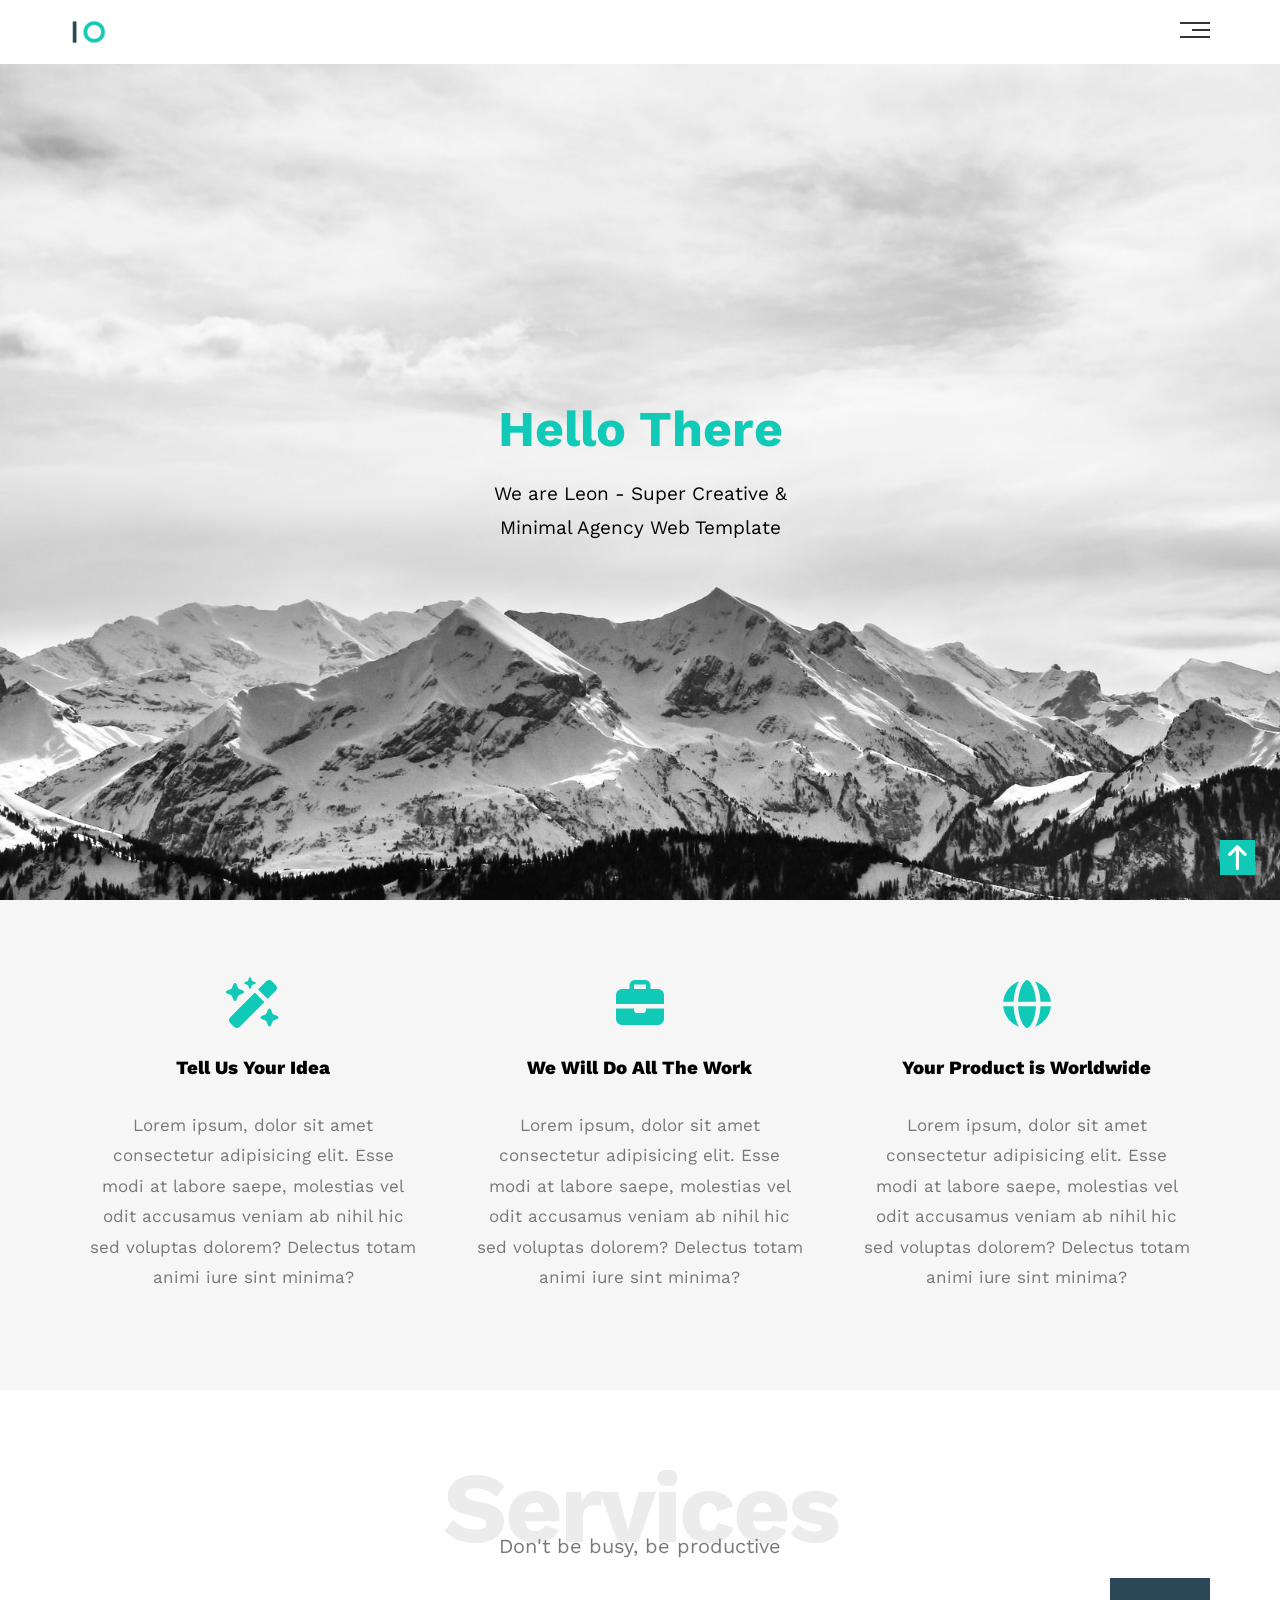
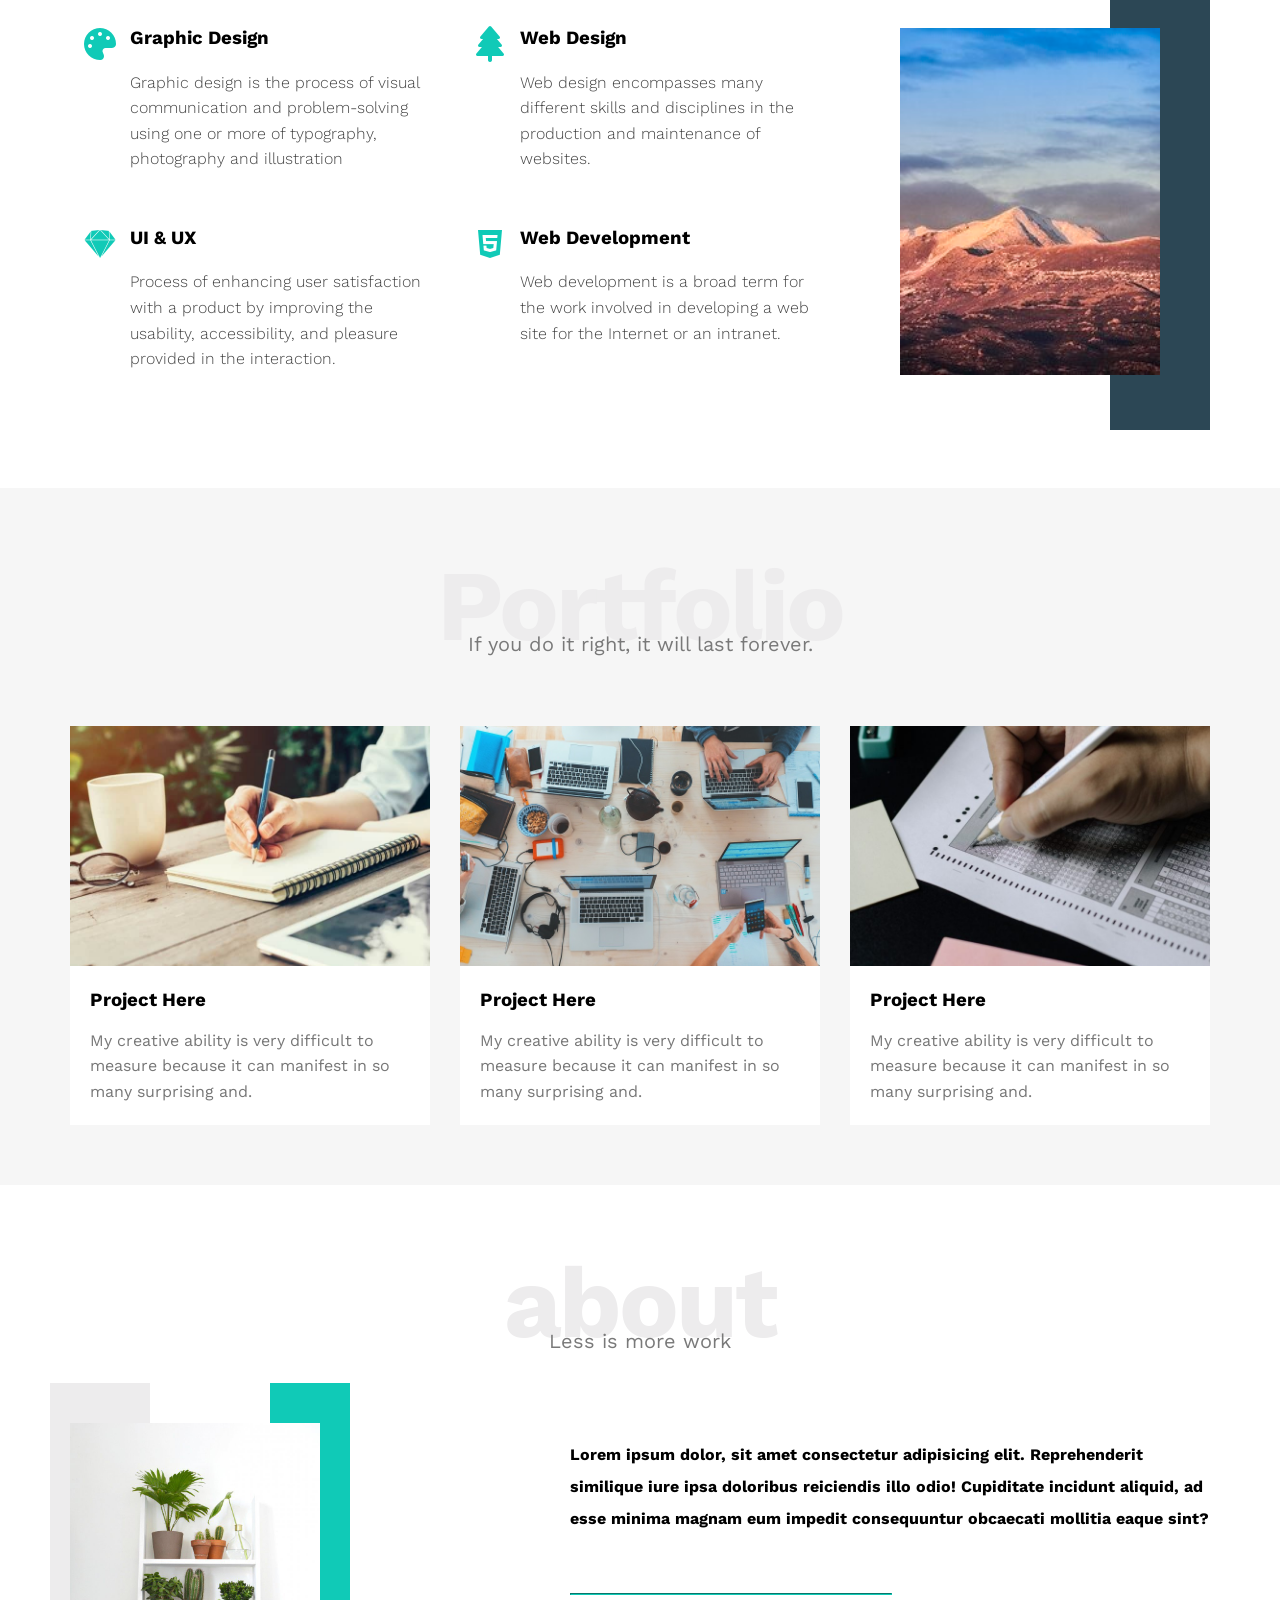
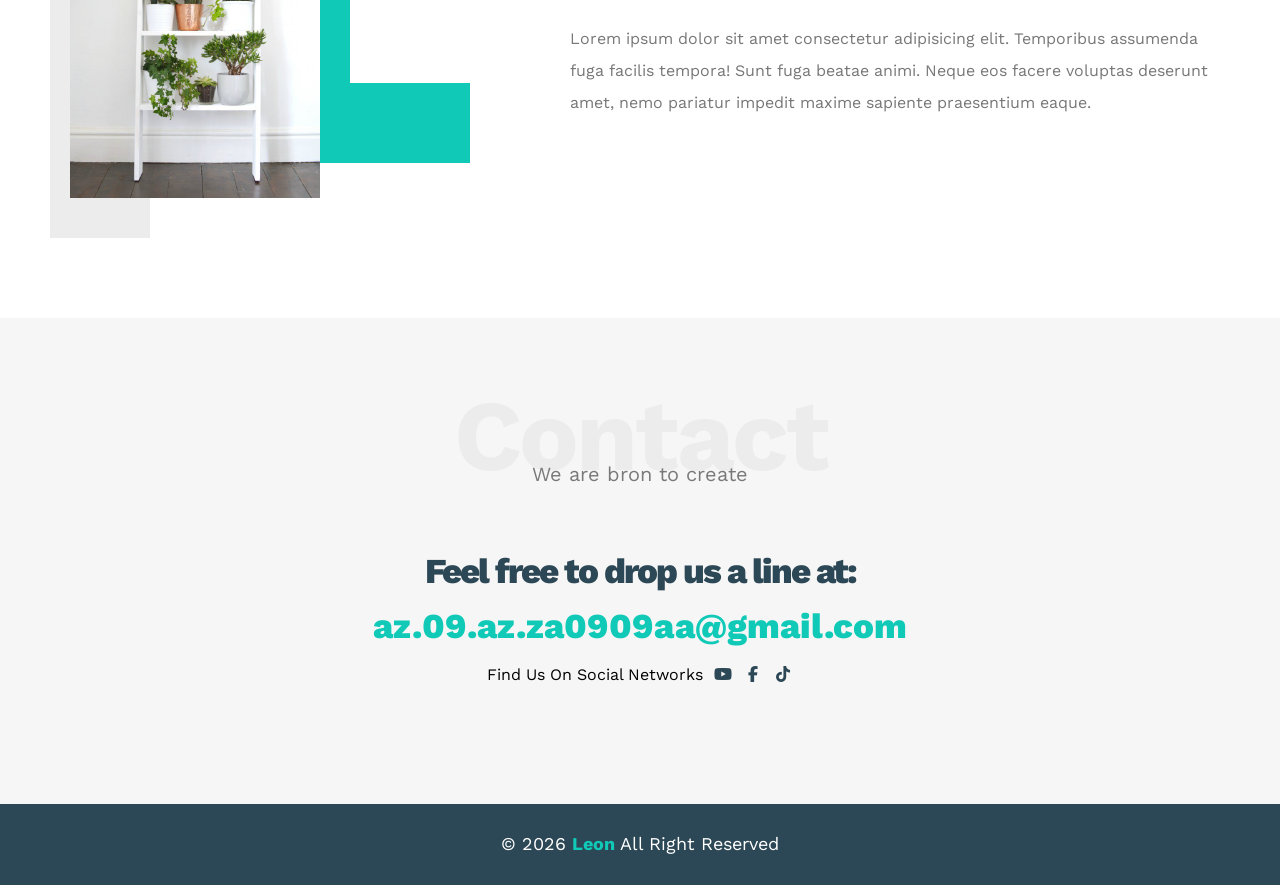
<file: index.html>
<!DOCTYPE html>
<html lang="en">

<head>
    <meta charset="UTF-8">
    <meta name="viewport" content="width=device-width, initial-scale=1.0">
    <title>Leon Template One</title>
    <!-- Main Frist Css File -->
    <link rel="stylesheet" href="./static/css/leon.css" />
    <!-- Render All Element Normally -->
    <link rel="stylesheet" href="./static/css/normalize.css" />
    <!-- Font Awesome Library -->
    <link rel="stylesheet" href="./static/css/all.min.css" />
    <!-- Google Font -->
    <link rel="preconnect" href="https://fonts.googleapis.com">
    <link rel="preconnect" href="https://fonts.gstatic.com" crossorigin>
    <link
        href="https://fonts.googleapis.com/css2?family=Oswald:wght@200..700&family=Work+Sans:wght@100..900&display=swap"
        rel="stylesheet">
    <link class="icon" rel="icon" type="image/png" href="./static/media/images/icon.png">
</head>

<body>
    <!-- Start Header -->
    <header id="header">
        <div class="container">
            <img class="logo" src="static/media/images/logo.png" />
            <div class="links">
                <span class="icon">
                    <span></span>
                    <span></span>
                    <span></span>
                </span>
                <ul>
                    <li><a href="#features">Features</a></li>
                    <li><a href="#services">Services</a></li>
                    <li><a href="#portfolio">Portfolio</a></li>
                    <li><a href="#aAbout">About</a></li>
                    <li><a href="#contact">Contact</a></li>
                </ul>
            </div>
        </div>
    </header>
    <!-- End Header -->
    <!-- Start Scroller -->
    <div class="scroll-to-top" style="display: block;">
        <a href="#header"><i class="fa-solid fa-arrow-up"></i></a>
    </div>
    <!-- End Scroller -->
    <!-- Start Landing Section -->
    <div class="landing">
        <div class="intro-text">
            <h1>Hello There</h1>
            <p>We are Leon - Super Creative & Minimal Agency Web Template</p>
        </div>
    </div>
    <!-- End Landing Section -->
    <!-- Start Features -->
    <div class="features" id="features">
        <div class="container">
            <div class="feat">
                <i class="fa-solid fa-wand-magic-sparkles fa-3x"></i>
                <h3>Tell Us Your Idea</h3>
                <p>Lorem ipsum, dolor sit amet consectetur adipisicing elit. Esse modi at labore saepe, molestias vel
                    odit accusamus veniam ab nihil hic sed voluptas dolorem? Delectus totam animi iure sint minima?</p>
            </div>
            <div class="feat">
                <i class="fa-solid fa-briefcase fa-3x"></i>
                <h3>We Will Do All The Work</h3>
                <p>Lorem ipsum, dolor sit amet consectetur adipisicing elit. Esse modi at labore saepe, molestias vel
                    odit accusamus veniam ab nihil hic sed voluptas dolorem? Delectus totam animi iure sint minima?</p>
            </div>
            <div class="feat">
                <i class="fa-solid fa-globe fa-3x"></i>
                <h3>Your Product is Worldwide</h3>
                <p>Lorem ipsum, dolor sit amet consectetur adipisicing elit. Esse modi at labore saepe, molestias vel
                    odit accusamus veniam ab nihil hic sed voluptas dolorem? Delectus totam animi iure sint minima?</p>
            </div>
        </div>
    </div>
    <!-- End Features -->
    <!-- Start Services -->
    <div class="services" id="services">
        <div class="container">
            <h2 class="special-heading">Services</h2>
            <p>Don't be busy, be productive</p>
            <div class="services-content">
                <div class="col">
                    <div class="srv">
                        <i class="fas fa-palette fa-2x"></i>
                        <div class="text">
                            <h3>Graphic Design</h3>
                            <p>Graphic design is the process of visual communication and problem-solving using one or more of typography, photography and illustration</p>
                        </div>
                    </div>
                    <div class="srv">
                        <i class="fab fa-sketch fa-2x"></i>
                        <div class="text">
                            <h3>UI & UX</h3>
                            <p>Process of enhancing user satisfaction with a product by improving the usability, accessibility, and pleasure provided in the interaction.</p>
                        </div>
                    </div>
                </div>
                <div class="col">
                    <div class="srv">
                        <i class="fa-solid fa-tree fa-2x"></i>
                        <div class="text">
                            <h3>Web Design</h3>
                            <p>Web design encompasses many different skills and disciplines in the production and maintenance of websites.</p>
                        </div>
                    </div>
                    <div class="srv">
                        <i class="fa-brands fa-html5 fa-2x"></i>
                        <div class="text">
                            <h3>Web Development</h3>
                            <p>Web development is a broad term for the work involved in developing a web site for the Internet or an intranet.</p>
                        </div>
                    </div>
                </div>
                <div class="col">
                    <div class="image image-column">
                        <img src="static/media/images/services.jpg" alt="">
                    </div>
                </div>
            </div>
        </div>
    </div>
    <!-- End Services -->
     <!-- Start Portfolio -->

     <div class="portfolio" id="portfolio">
         <div class="container">
             <h2 class="special-heading">Portfolio</h2>
             <p>If you do it right, it will last forever.</p>
             <div class="portfolio-content">
                 <div class="card">
                    <img src="static/media/images/portfolio-1.jpg" alt="">
                    <div class="info">
                        <h3>Project Here</h3>
                        <p>My creative ability is very difficult to measure because it can manifest in so many surprising and.</p>
                    </div>
                 </div>
                 <div class="card">
                    <img src="static/media/images/portfolio-2.jpg" alt="">
                    <div class="info">
                        <h3>Project Here</h3>
                        <p>My creative ability is very difficult to measure because it can manifest in so many surprising and.</p>
                    </div>
                 </div>
                 <div class="card">
                    <img src="static/media/images/portfolio-3.jpg" alt="">
                    <div class="info">
                        <h3>Project Here</h3>
                        <p>My creative ability is very difficult to measure because it can manifest in so many surprising and.</p>
                    </div>
                 </div>
             </div>
         </div>
     </div>
     <!-- End Portfolio -->
     <!-- Start About -->

     <div class="about" id="aAbout">
         <div class="container">
             <h2 class="special-heading">about</h2>
             <p>Less is more work</p>
             <div class="about-content">
                 <div class="image">
                    <img src="static/media/images/about.jpg" alt="">
                </div>
                <div class="text">
                    <p>Lorem ipsum dolor, sit amet consectetur adipisicing elit. Reprehenderit similique iure ipsa doloribus reiciendis illo odio! Cupiditate incidunt aliquid, ad esse minima magnam eum impedit consequuntur obcaecati mollitia eaque sint?</p>
                    <hr>
                    <p>Lorem ipsum dolor sit amet consectetur adipisicing elit. Temporibus assumenda fuga facilis tempora! Sunt fuga beatae animi. Neque eos facere voluptas deserunt amet, nemo pariatur impedit maxime sapiente praesentium eaque.</p>
                </div>
             </div>
         </div>
     </div>
     <!-- End About -->
     <!-- Start Contact -->

     <div class="contact" id="contact">
         <div class="container">
             <h2 class="special-heading">Contact</h2>
             <p>We are bron to create</p>
             <div class="info">
                <p class="label">Feel free to drop us a line at:</p>
                <a class="link" href="mailto:az.09.az.za0909aa@gmail.com?subject=Content">az.09.az.za0909aa@gmail.com</a>
                <div class="social">
                    Find Us On Social Networks
                    <a href="https://www.youtube.com/@AbdoSalam-mw5pd" target="_blank"><i class="fab fa-youtube"></i></a>
                    <a href="https://www.facebook.com/abdo.elsalam.elatawy" target="_blank"><i class="fab fa-facebook-f"></i></a>
                    <a href="https://www.tiktok.com/@abdoeisalam0" target="_blank"><i class="fa-brands fa-tiktok"></i></a>
                </div>
             </div>
         </div>
     </div>
     <!-- End Contact -->
    <!-- Start Footer -->
    <footer>
        &copy; 2026 <span>Leon</span> All Right Reserved
    </footer>
    <!-- Start Footer -->
</body>

</html>
</file>
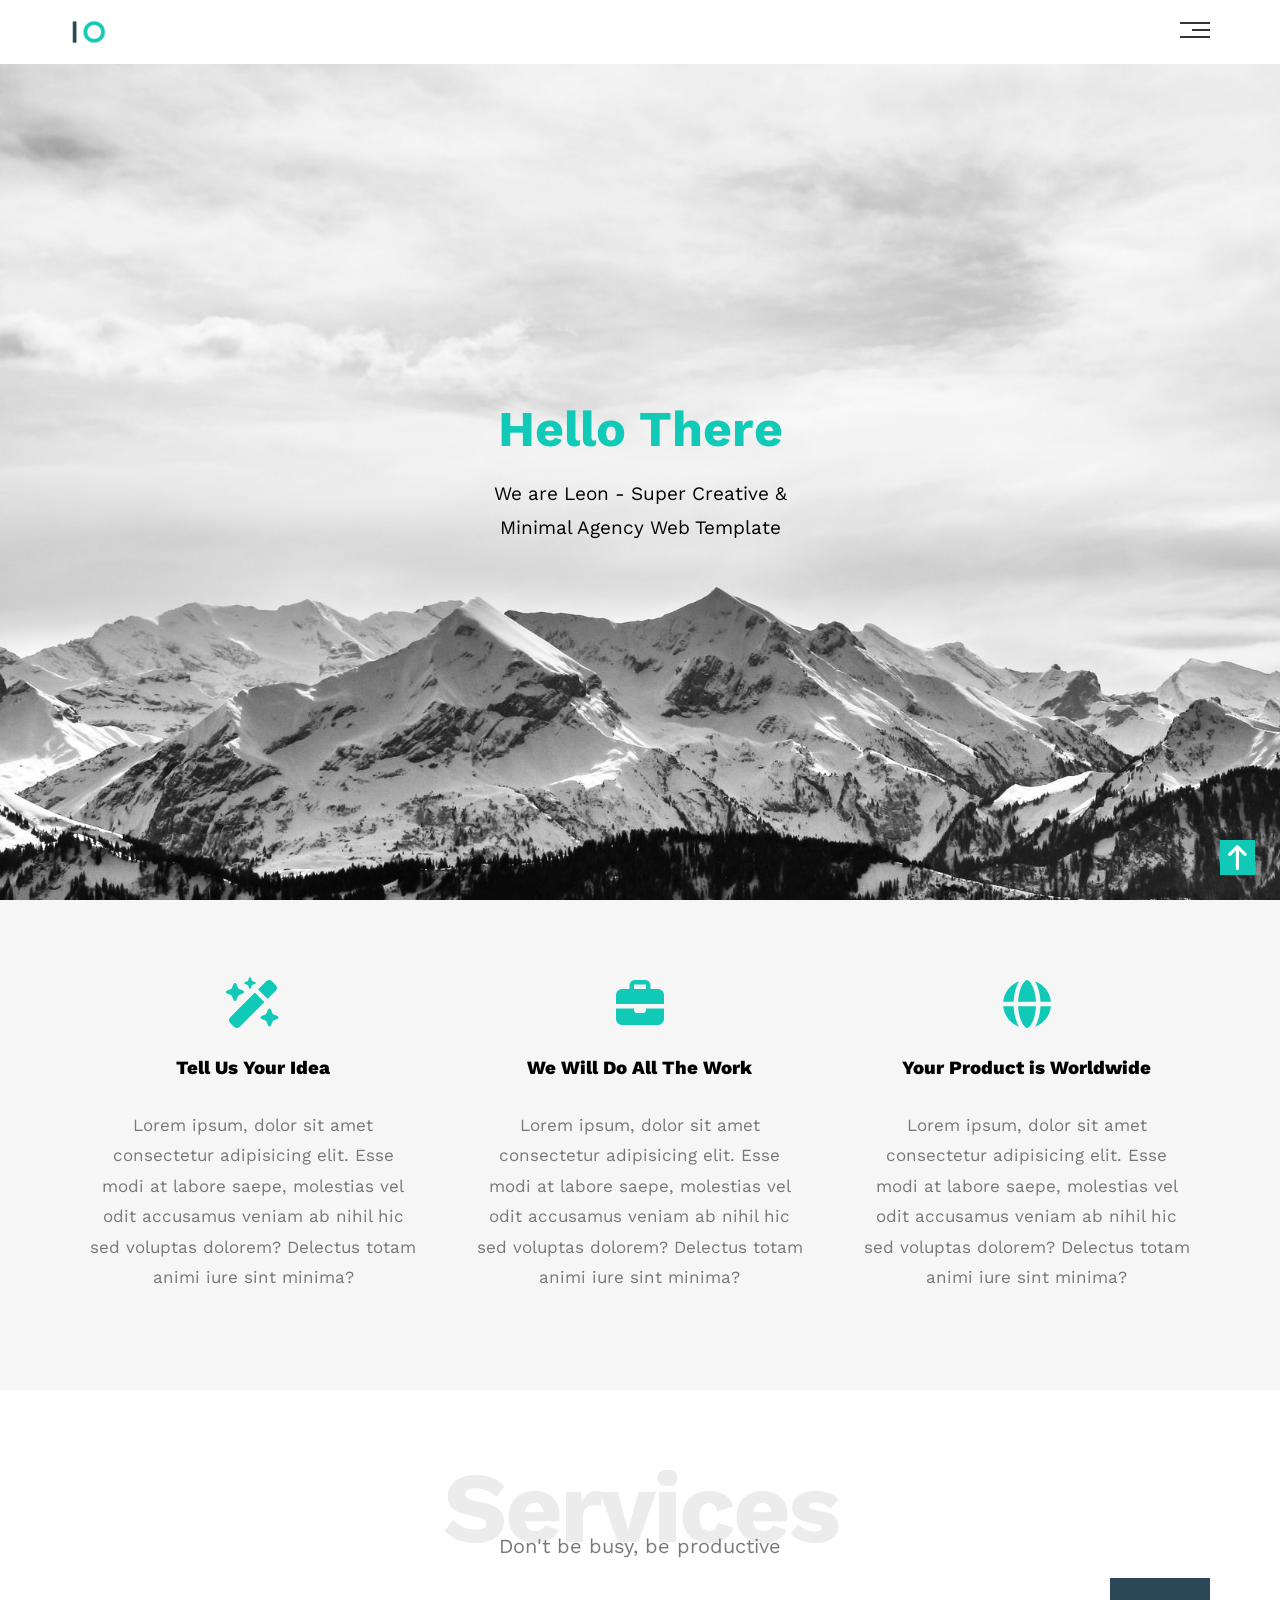
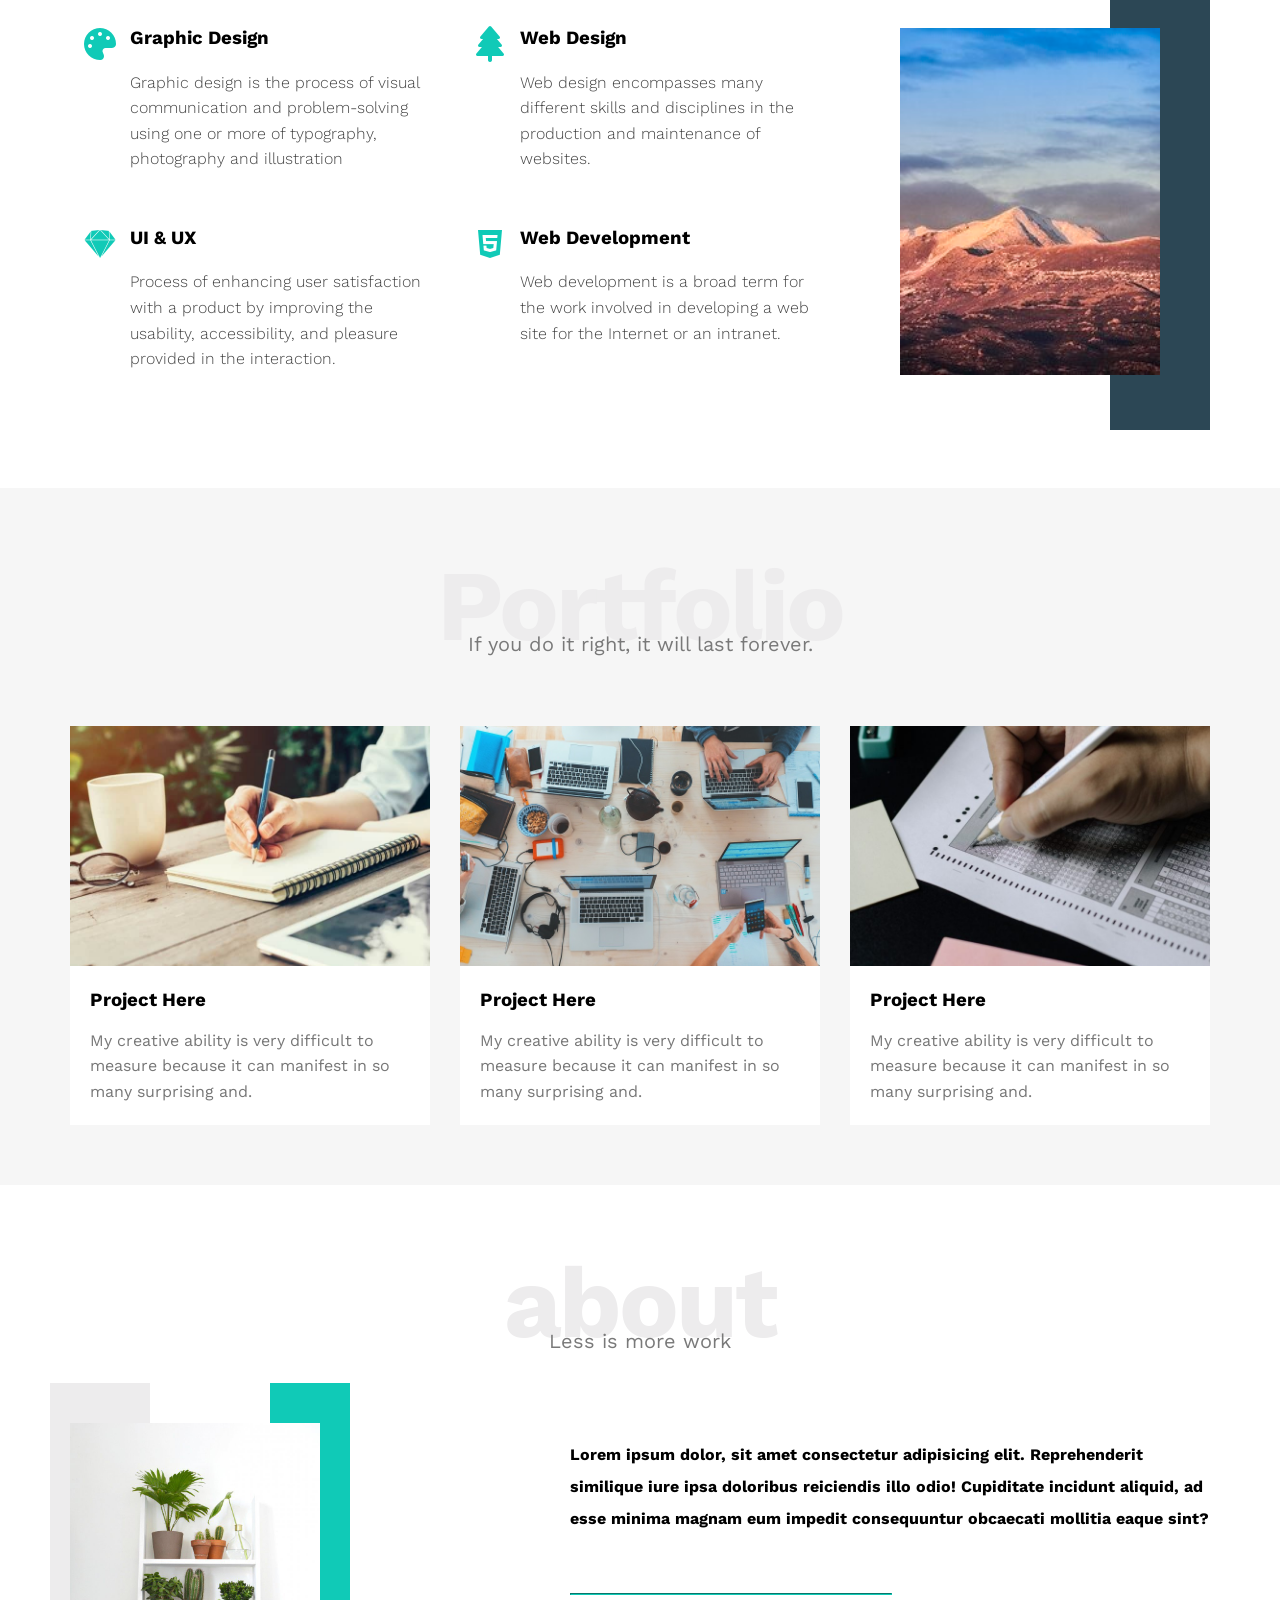
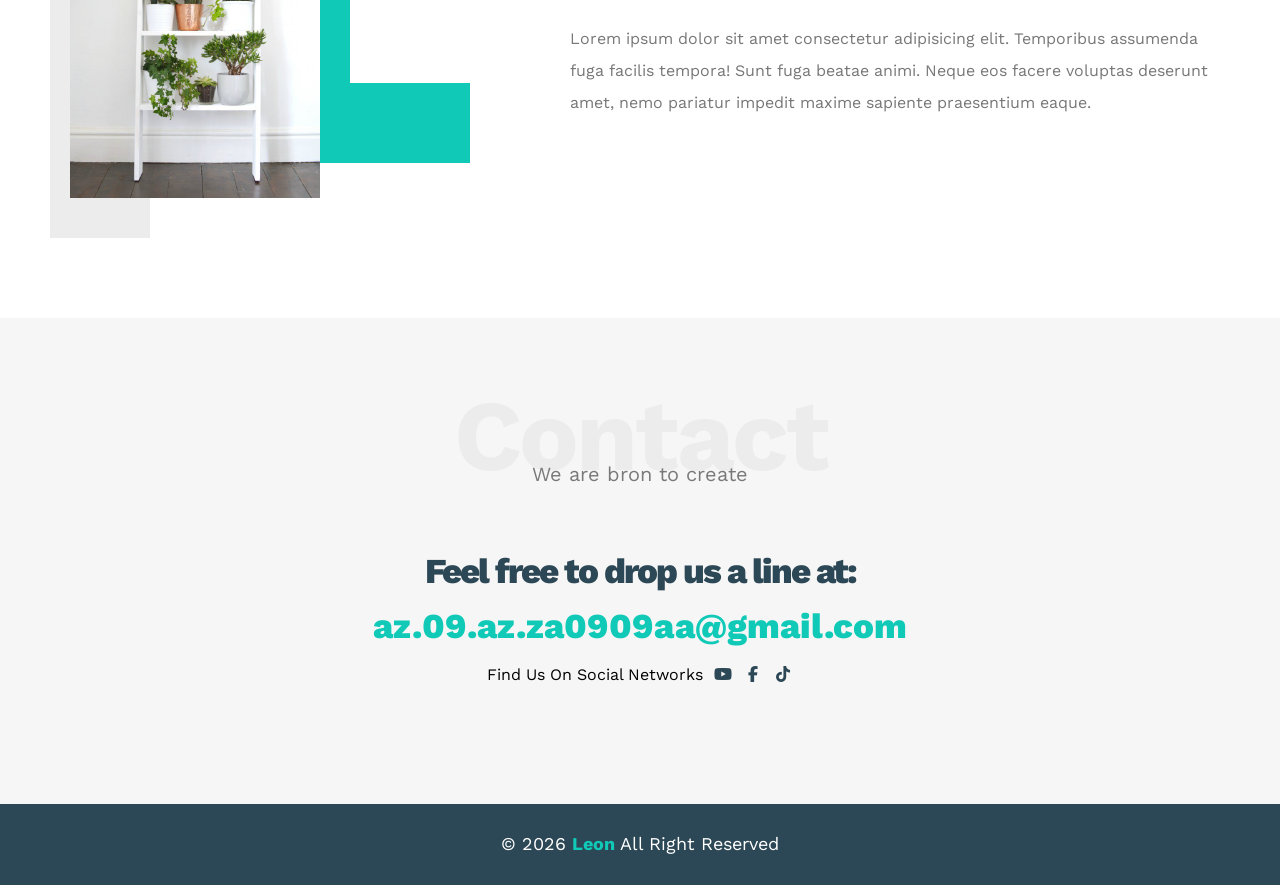
<file: main.html>
<!DOCTYPE html>
<html lang="en">

<head>
    <meta charset="UTF-8">
    <meta name="viewport" content="width=device-width, initial-scale=1.0">
    <title>Leon Template One</title>
    <!-- Main Frist Css File -->
    <link rel="stylesheet" href="./static/css/leon.css" />
    <!-- Render All Element Normally -->
    <link rel="stylesheet" href="./static/css/normalize.css" />
    <!-- Font Awesome Library -->
    <link rel="stylesheet" href="./static/css/all.min.css" />
    <!-- Google Font -->
    <link rel="preconnect" href="https://fonts.googleapis.com">
    <link rel="preconnect" href="https://fonts.gstatic.com" crossorigin>
    <link
        href="https://fonts.googleapis.com/css2?family=Oswald:wght@200..700&family=Work+Sans:wght@100..900&display=swap"
        rel="stylesheet">
    <link class="icon" rel="icon" type="image/png" href="./static/media/images/icon.png">
</head>

<body>
    <!-- Start Header -->
    <header id="header">
        <div class="container">
            <img class="logo" src="static/media/images/logo.png" />
            <div class="links">
                <span class="icon">
                    <span></span>
                    <span></span>
                    <span></span>
                </span>
                <ul>
                    <li><a href="#features">Features</a></li>
                    <li><a href="#services">Services</a></li>
                    <li><a href="#portfolio">Portfolio</a></li>
                    <li><a href="#aAbout">About</a></li>
                    <li><a href="#contact">Contact</a></li>
                </ul>
            </div>
        </div>
    </header>
    <!-- End Header -->
    <!-- Start Scroller -->
    <div class="scroll-to-top" style="display: block;">
        <a href="#header"><i class="fa-solid fa-arrow-up"></i></a>
    </div>
    <!-- End Scroller -->
    <!-- Start Landing Section -->
    <div class="landing">
        <div class="intro-text">
            <h1>Hello There</h1>
            <p>We are Leon - Super Creative & Minimal Agency Web Template</p>
        </div>
    </div>
    <!-- End Landing Section -->
    <!-- Start Features -->
    <div class="features" id="features">
        <div class="container">
            <div class="feat">
                <i class="fa-solid fa-wand-magic-sparkles fa-3x"></i>
                <h3>Tell Us Your Idea</h3>
                <p>Lorem ipsum, dolor sit amet consectetur adipisicing elit. Esse modi at labore saepe, molestias vel
                    odit accusamus veniam ab nihil hic sed voluptas dolorem? Delectus totam animi iure sint minima?</p>
            </div>
            <div class="feat">
                <i class="fa-solid fa-briefcase fa-3x"></i>
                <h3>We Will Do All The Work</h3>
                <p>Lorem ipsum, dolor sit amet consectetur adipisicing elit. Esse modi at labore saepe, molestias vel
                    odit accusamus veniam ab nihil hic sed voluptas dolorem? Delectus totam animi iure sint minima?</p>
            </div>
            <div class="feat">
                <i class="fa-solid fa-globe fa-3x"></i>
                <h3>Your Product is Worldwide</h3>
                <p>Lorem ipsum, dolor sit amet consectetur adipisicing elit. Esse modi at labore saepe, molestias vel
                    odit accusamus veniam ab nihil hic sed voluptas dolorem? Delectus totam animi iure sint minima?</p>
            </div>
        </div>
    </div>
    <!-- End Features -->
    <!-- Start Services -->
    <div class="services" id="services">
        <div class="container">
            <h2 class="special-heading">Services</h2>
            <p>Don't be busy, be productive</p>
            <div class="services-content">
                <div class="col">
                    <div class="srv">
                        <i class="fas fa-palette fa-2x"></i>
                        <div class="text">
                            <h3>Graphic Design</h3>
                            <p>Graphic design is the process of visual communication and problem-solving using one or more of typography, photography and illustration</p>
                        </div>
                    </div>
                    <div class="srv">
                        <i class="fab fa-sketch fa-2x"></i>
                        <div class="text">
                            <h3>UI & UX</h3>
                            <p>Process of enhancing user satisfaction with a product by improving the usability, accessibility, and pleasure provided in the interaction.</p>
                        </div>
                    </div>
                </div>
                <div class="col">
                    <div class="srv">
                        <i class="fa-solid fa-tree fa-2x"></i>
                        <div class="text">
                            <h3>Web Design</h3>
                            <p>Web design encompasses many different skills and disciplines in the production and maintenance of websites.</p>
                        </div>
                    </div>
                    <div class="srv">
                        <i class="fa-brands fa-html5 fa-2x"></i>
                        <div class="text">
                            <h3>Web Development</h3>
                            <p>Web development is a broad term for the work involved in developing a web site for the Internet or an intranet.</p>
                        </div>
                    </div>
                </div>
                <div class="col">
                    <div class="image image-column">
                        <img src="static/media/images/services.jpg" alt="">
                    </div>
                </div>
            </div>
        </div>
    </div>
    <!-- End Services -->
     <!-- Start Portfolio -->

     <div class="portfolio" id="portfolio">
         <div class="container">
             <h2 class="special-heading">Portfolio</h2>
             <p>If you do it right, it will last forever.</p>
             <div class="portfolio-content">
                 <div class="card">
                    <img src="static/media/images/portfolio-1.jpg" alt="">
                    <div class="info">
                        <h3>Project Here</h3>
                        <p>My creative ability is very difficult to measure because it can manifest in so many surprising and.</p>
                    </div>
                 </div>
                 <div class="card">
                    <img src="static/media/images/portfolio-2.jpg" alt="">
                    <div class="info">
                        <h3>Project Here</h3>
                        <p>My creative ability is very difficult to measure because it can manifest in so many surprising and.</p>
                    </div>
                 </div>
                 <div class="card">
                    <img src="static/media/images/portfolio-3.jpg" alt="">
                    <div class="info">
                        <h3>Project Here</h3>
                        <p>My creative ability is very difficult to measure because it can manifest in so many surprising and.</p>
                    </div>
                 </div>
             </div>
         </div>
     </div>
     <!-- End Portfolio -->
     <!-- Start About -->

     <div class="about" id="aAbout">
         <div class="container">
             <h2 class="special-heading">about</h2>
             <p>Less is more work</p>
             <div class="about-content">
                 <div class="image">
                    <img src="static/media/images/about.jpg" alt="">
                </div>
                <div class="text">
                    <p>Lorem ipsum dolor, sit amet consectetur adipisicing elit. Reprehenderit similique iure ipsa doloribus reiciendis illo odio! Cupiditate incidunt aliquid, ad esse minima magnam eum impedit consequuntur obcaecati mollitia eaque sint?</p>
                    <hr>
                    <p>Lorem ipsum dolor sit amet consectetur adipisicing elit. Temporibus assumenda fuga facilis tempora! Sunt fuga beatae animi. Neque eos facere voluptas deserunt amet, nemo pariatur impedit maxime sapiente praesentium eaque.</p>
                </div>
             </div>
         </div>
     </div>
     <!-- End About -->
     <!-- Start Contact -->

     <div class="contact" id="contact">
         <div class="container">
             <h2 class="special-heading">Contact</h2>
             <p>We are bron to create</p>
             <div class="info">
                <p class="label">Feel free to drop us a line at:</p>
                <a href="mailto:az.09.az.za0909aa@gmail.com?subject=Content" class="link">az.09.az.za0909aa@gmail.com</a>
                <div class="social">
                    Find Us On Social Networks
                    <a href="https://www.youtube.com/@AbdoSalam-mw5pd" target="_blank"><i class="fab fa-youtube"></i></a>
                    <a href="https://www.facebook.com/abdo.elsalam.elatawy" target="_blank"><i class="fab fa-facebook-f"></i></a>
                    <a href="https://www.tiktok.com/@abdoeisalam0" target="_blank"><i class="fa-brands fa-tiktok"></i></a>
                </div>
             </div>
         </div>
     </div>
     <!-- End Contact -->
    <!-- Start Footer -->
    <footer>
        &copy; 2026 <span>Leon</span> All Right Reserved
    </footer>
    <!-- Start Footer -->
</body>

</html>
</file>
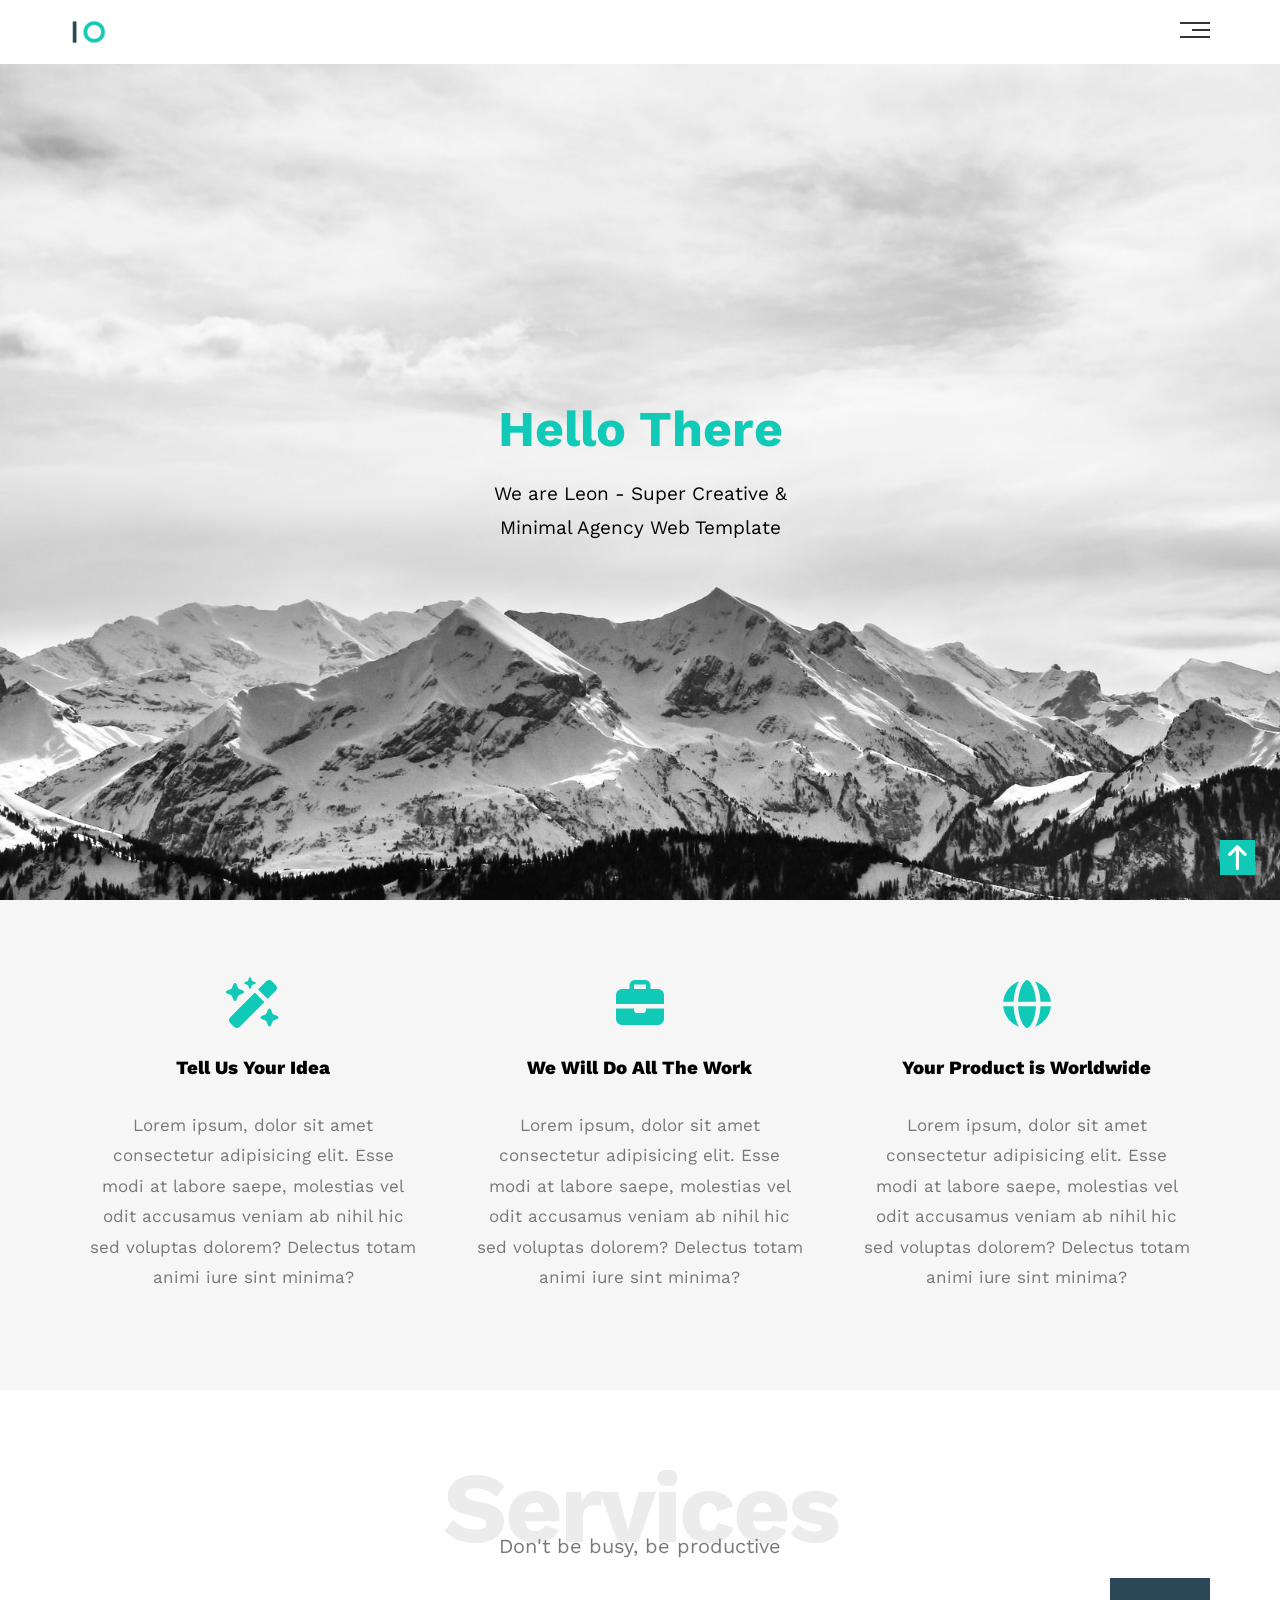
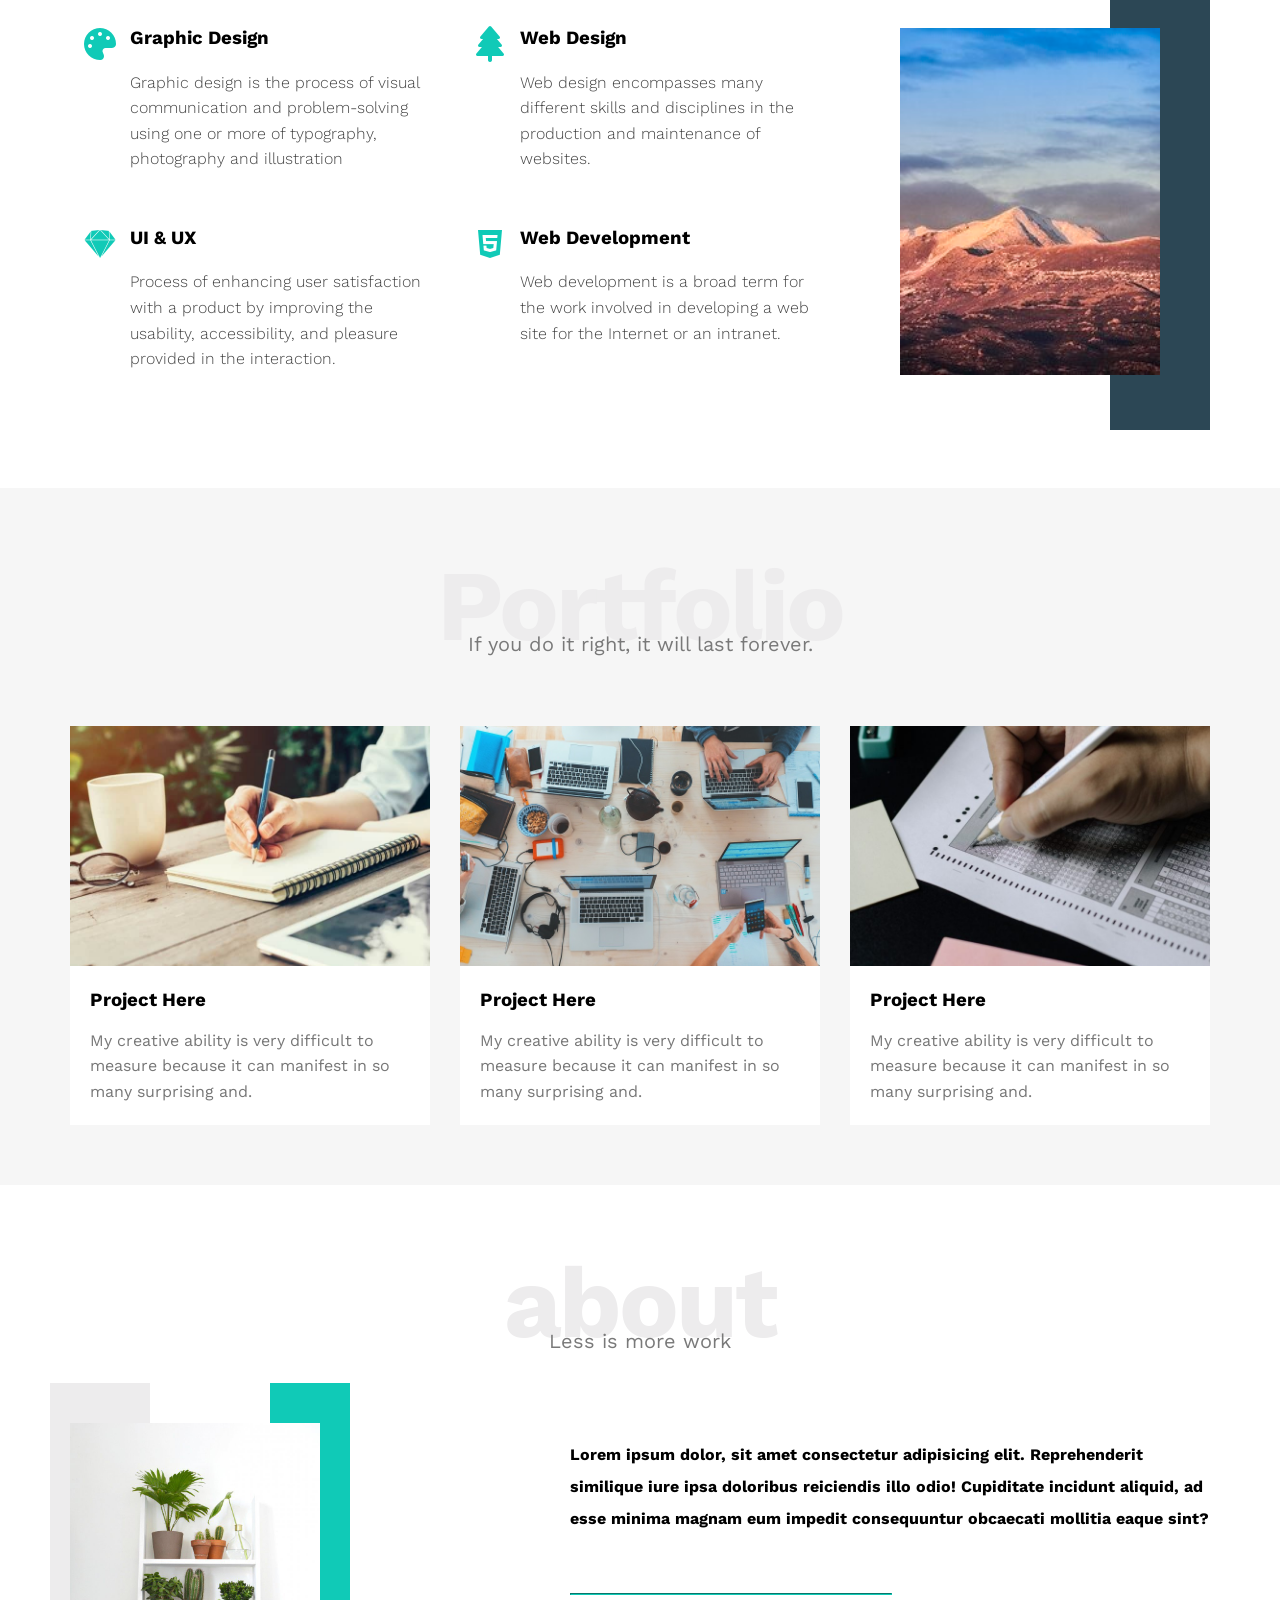
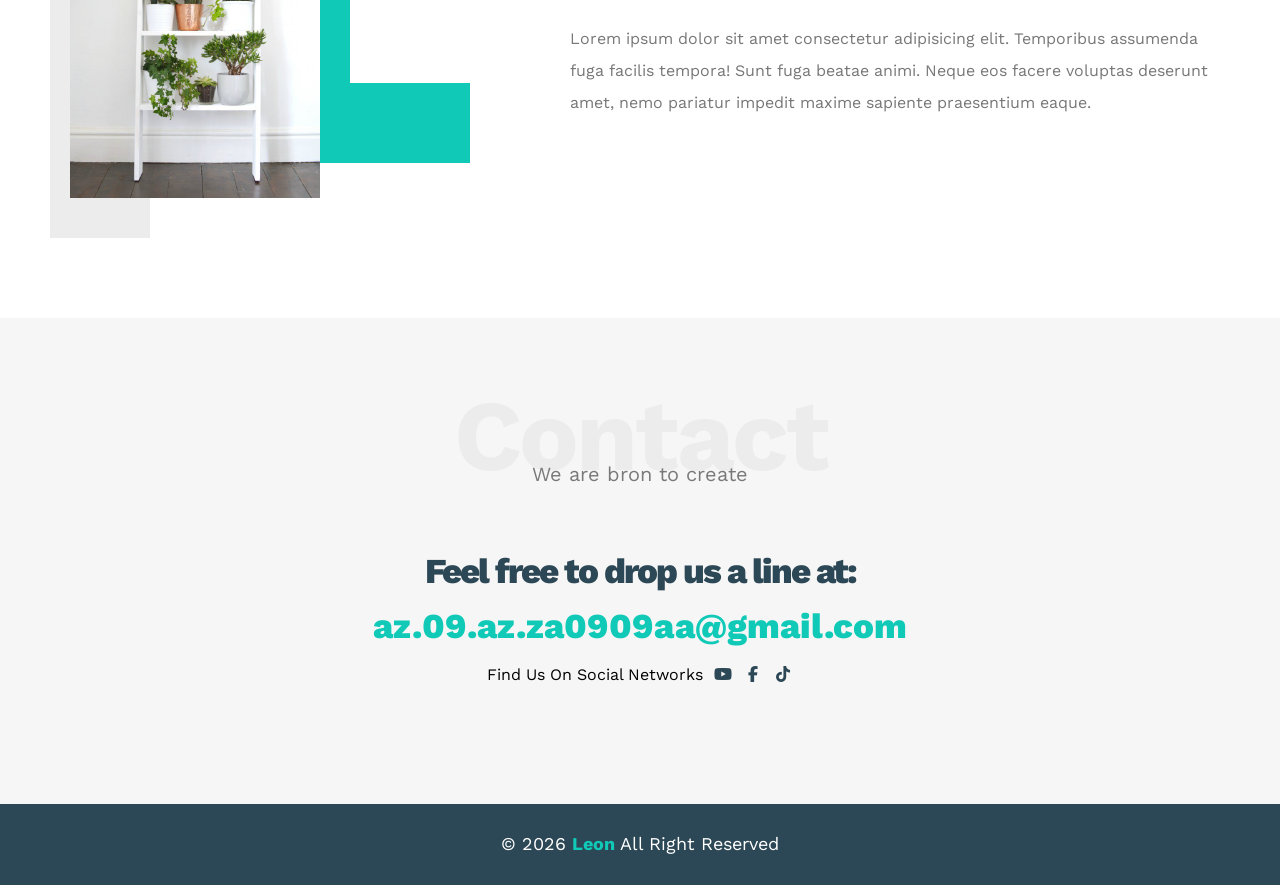
<file: project-1/template/main.html>
<!DOCTYPE html>
<html lang="en">

<head>
    <meta charset="UTF-8">
    <meta name="viewport" content="width=device-width, initial-scale=1.0">
    <title>Leon Template One</title>
    <!-- Main Frist Css File -->
    <link rel="stylesheet" href="../static/css/leon.css" />
    <!-- Render All Element Normally -->
    <link rel="stylesheet" href="../static/css/normalize.css" />
    <!-- Font Awesome Library -->
    <link rel="stylesheet" href="../static/css/all.min.css" />
    <!-- Google Font -->
    <link rel="preconnect" href="https://fonts.googleapis.com">
    <link rel="preconnect" href="https://fonts.gstatic.com" crossorigin>
    <link
        href="https://fonts.googleapis.com/css2?family=Oswald:wght@200..700&family=Work+Sans:wght@100..900&display=swap"
        rel="stylesheet">
    <link class="icon" rel="icon" type="image/png" href="../static/media/images/icon.png">
</head>

<body>
    <!-- Start Header -->
    <header id="header">
        <div class="container">
            <img class="logo" src="../static/media/images/logo.png" />
            <div class="links">
                <span class="icon">
                    <span></span>
                    <span></span>
                    <span></span>
                </span>
                <ul>
                    <li><a href="#features">Features</a></li>
                    <li><a href="#services">Services</a></li>
                    <li><a href="#portfolio">Portfolio</a></li>
                    <li><a href="#aAbout">About</a></li>
                    <li><a href="#contact">Contact</a></li>
                </ul>
            </div>
        </div>
    </header>
    <!-- End Header -->
    <!-- Start Scroller -->
    <div class="scroll-to-top" style="display: block;">
        <a href="#header"><i class="fa-solid fa-arrow-up"></i></a>
    </div>
    <!-- End Scroller -->
    <!-- Start Landing Section -->
    <div class="landing">
        <div class="intro-text">
            <h1>Hello There</h1>
            <p>We are Leon - Super Creative & Minimal Agency Web Template</p>
        </div>
    </div>
    <!-- End Landing Section -->
    <!-- Start Features -->
    <div class="features" id="features">
        <div class="container">
            <div class="feat">
                <i class="fa-solid fa-wand-magic-sparkles fa-3x"></i>
                <h3>Tell Us Your Idea</h3>
                <p>Lorem ipsum, dolor sit amet consectetur adipisicing elit. Esse modi at labore saepe, molestias vel
                    odit accusamus veniam ab nihil hic sed voluptas dolorem? Delectus totam animi iure sint minima?</p>
            </div>
            <div class="feat">
                <i class="fa-solid fa-briefcase fa-3x"></i>
                <h3>We Will Do All The Work</h3>
                <p>Lorem ipsum, dolor sit amet consectetur adipisicing elit. Esse modi at labore saepe, molestias vel
                    odit accusamus veniam ab nihil hic sed voluptas dolorem? Delectus totam animi iure sint minima?</p>
            </div>
            <div class="feat">
                <i class="fa-solid fa-globe fa-3x"></i>
                <h3>Your Product is Worldwide</h3>
                <p>Lorem ipsum, dolor sit amet consectetur adipisicing elit. Esse modi at labore saepe, molestias vel
                    odit accusamus veniam ab nihil hic sed voluptas dolorem? Delectus totam animi iure sint minima?</p>
            </div>
        </div>
    </div>
    <!-- End Features -->
    <!-- Start Services -->
    <div class="services" id="services">
        <div class="container">
            <h2 class="special-heading">Services</h2>
            <p>Don't be busy, be productive</p>
            <div class="services-content">
                <div class="col">
                    <div class="srv">
                        <i class="fas fa-palette fa-2x"></i>
                        <div class="text">
                            <h3>Graphic Design</h3>
                            <p>Graphic design is the process of visual communication and problem-solving using one or more of typography, photography and illustration</p>
                        </div>
                    </div>
                    <div class="srv">
                        <i class="fab fa-sketch fa-2x"></i>
                        <div class="text">
                            <h3>UI & UX</h3>
                            <p>Process of enhancing user satisfaction with a product by improving the usability, accessibility, and pleasure provided in the interaction.</p>
                        </div>
                    </div>
                </div>
                <div class="col">
                    <div class="srv">
                        <i class="fa-solid fa-tree fa-2x"></i>
                        <div class="text">
                            <h3>Web Design</h3>
                            <p>Web design encompasses many different skills and disciplines in the production and maintenance of websites.</p>
                        </div>
                    </div>
                    <div class="srv">
                        <i class="fa-brands fa-html5 fa-2x"></i>
                        <div class="text">
                            <h3>Web Development</h3>
                            <p>Web development is a broad term for the work involved in developing a web site for the Internet or an intranet.</p>
                        </div>
                    </div>
                </div>
                <div class="col">
                    <div class="image image-column">
                        <img src="../static/media/images/services.jpg" alt="">
                    </div>
                </div>
            </div>
        </div>
    </div>
    <!-- End Services -->
     <!-- Start Portfolio -->

     <div class="portfolio" id="portfolio">
         <div class="container">
             <h2 class="special-heading">Portfolio</h2>
             <p>If you do it right, it will last forever.</p>
             <div class="portfolio-content">
                 <div class="card">
                    <img src="../static/media/images/portfolio-1.jpg" alt="">
                    <div class="info">
                        <h3>Project Here</h3>
                        <p>My creative ability is very difficult to measure because it can manifest in so many surprising and.</p>
                    </div>
                 </div>
                 <div class="card">
                    <img src="../static/media/images/portfolio-2.jpg" alt="">
                    <div class="info">
                        <h3>Project Here</h3>
                        <p>My creative ability is very difficult to measure because it can manifest in so many surprising and.</p>
                    </div>
                 </div>
                 <div class="card">
                    <img src="../static/media/images/portfolio-3.jpg" alt="">
                    <div class="info">
                        <h3>Project Here</h3>
                        <p>My creative ability is very difficult to measure because it can manifest in so many surprising and.</p>
                    </div>
                 </div>
             </div>
         </div>
     </div>
     <!-- End Portfolio -->
     <!-- Start About -->

     <div class="about" id="aAbout">
         <div class="container">
             <h2 class="special-heading">about</h2>
             <p>Less is more work</p>
             <div class="about-content">
                 <div class="image">
                    <img src="../static/media/images/about.jpg" alt="">
                </div>
                <div class="text">
                    <p>Lorem ipsum dolor, sit amet consectetur adipisicing elit. Reprehenderit similique iure ipsa doloribus reiciendis illo odio! Cupiditate incidunt aliquid, ad esse minima magnam eum impedit consequuntur obcaecati mollitia eaque sint?</p>
                    <hr>
                    <p>Lorem ipsum dolor sit amet consectetur adipisicing elit. Temporibus assumenda fuga facilis tempora! Sunt fuga beatae animi. Neque eos facere voluptas deserunt amet, nemo pariatur impedit maxime sapiente praesentium eaque.</p>
                </div>
             </div>
         </div>
     </div>
     <!-- End About -->
     <!-- Start Contact -->

     <div class="contact" id="contact">
         <div class="container">
             <h2 class="special-heading">Contact</h2>
             <p>We are bron to create</p>
             <div class="info">
                <p class="label">Feel free to drop us a line at:</p>
                <a href="mailto:az.09.az.za0909aa@gmail.com?subject=Content" class="link">az.09.az.za0909aa@gmail.com</a>
                <div class="social">
                    Find Us On Social Networks
                    <a href="https://www.youtube.com/@AbdoSalam-mw5pd" target="_blank"><i class="fab fa-youtube"></i></a>
                    <a href="https://www.facebook.com/abdo.elsalam.elatawy" target="_blank"><i class="fab fa-facebook-f"></i></a>
                    <a href="https://www.tiktok.com/@abdoeisalam0" target="_blank"><i class="fa-brands fa-tiktok"></i></a>
                </div>
             </div>
         </div>
     </div>
     <!-- End Contact -->
    <!-- Start Footer -->
    <footer>
        &copy; 2026 <span>Leon</span> All Right Reserved
    </footer>
    <!-- Start Footer -->
</body>

</html>
</file>
<file: static/css/leon.css>
:root {
    --MainColor: #10cab7;
    --secondary-color: #2c4755;
    --section-padding: 60px;
    --section-background: #f6f6f6;
    --main-duration: 0.3s;
}

/* Start Global Rules */
* {
    -webkit-box-sizing: border-box;
    -moz-box-sizing: border-box;
    box-sizing: border-box;
}

html {
    scroll-behavior: smooth;
}

body {
    font-family: "Work Sans", sans-serif;
}

.container {
    padding: 0 15px;
    margin: 0 auto;
}

/* Small */
@media (min-width: 768px) {
    .container {
        width: 750px;
    }
}

/* Medium */
@media (min-width: 992px) {
    .container {
        width: 970px;
    }
}

/* Large */
@media (min-width: 1200px) {
    .container {
        width: 1170px;
    }
}

/* End Global Rules */
/* Start Components */
.special-heading {
    color: #edeced;
    font-size: 100px;
    text-align: center;
    font-weight: 800px;
    letter-spacing: -3px;
    margin: 0;
}

.special-heading+p {
    text-align: center;
    font-size: 20px;
    margin: -30px 0;
    color: #797979;
}

@media (max-width: 767px) {
    .special-heading {
        font-size: 60px;
    }

    .special-heading+p {
        margin-top: -20px;
    }
}

/* End Components */
/* Start Header */
header {
    padding: 20px;
}

header .container {
    display: flex;
    justify-content: space-between;
    align-items: center;
}

header .logo {
    width: 60px;
}

header .links {
    position: relative;
}

header .links:hover .icon span:nth-child(2) {
    width: 100%;
}

header .links .icon {
    width: 30px;
    display: flex;
    flex-wrap: wrap;
    justify-content: flex-end;
}

header .links .icon span {
    background-color: #333;
    margin-bottom: 5px;
    height: 2px;
    width: 100%;
}

header .links .icon span:nth-child(2) {
    width: 60%;
    transition: var(--main-duration);
}

header .links ul {
    list-style: none;
    margin: 0;
    padding: 0;
    background-color: #f6f6f6;
    position: absolute;
    right: 0;
    min-width: 200px;
    top: calc(100% + 15px);
    display: none;
    z-index: 1;
}

header .links ul::before {
    content: "";
    border-width: 10px;
    border-style: solid;
    border-color: transparent transparent #f6f6f6 transparent;
    position: absolute;
    right: 5px;
    top: -19px;
}

header .links:hover ul {
    display: block;
}

header .links ul li a {
    display: block;
    padding: 15px;
    text-decoration: none;
    color: #333;
    transition: var(--main-duration);
}

header .links ul li a:hover {
    padding-left: 25px;
    color: var(--MainColor);
}

header .links ul li:not(:last-child) a {
    border-bottom: 1px solid #ddd;
}

/* End Header */
/* Start Scroller */
.scroll-to-top {
    width: 35px;
    height: 35px;
    position: fixed;
    right: 25px;
    bottom: 25px;
    display: none;
    z-index: 9999;
}

.scroll-to-top a {
    background: var(--MainColor);
    display: block;
    width: 100%;
    height: 100%;
    color: rgb(255, 255, 255);
    text-align: center;
    cursor: pointer;
    font-size: 25px;
    padding-top: 5px;
}
.scroll-to-top:hover a {
    animation: change-color linear 1 var(--main-duration) both;
}
@keyframes change-color {
    to {
        background-color: aquamarine;
    }
}
/* End Scroller */
/* Start Landing Section */
.landing {
    background-image: url("../media/images/landing.jpg");
    background-size: cover;
    height: calc(100vh - 64px);
    position: relative;
}

.landing .intro-text {
    position: absolute;
    left: 50%;
    top: 50%;
    text-align: center;
    transform: translate(-50%, -50%);
    width: 320px;
    max-width: 100%;
}

.landing .intro-text h1 {
    margin: 0;
    font-weight: bold;
    font-size: 50px;
    color: var(--MainColor);
}

.landing .intro-text p {
    font-size: 19px;
    line-height: 1.8;
}

/* End Landing Section */
/* Start Features */
.features {
    padding-top: var(--section-padding);
    padding-bottom: var(--section-padding);
    background-color: var(--section-background);
}

.features .container {
    display: grid;
    grid-template-columns: repeat(auto-fill, minmax(300px, 1fr));
    gap: 20px;
}

.features .feat {
    padding: 20px;
    text-align: center;
}

.features .feat i {
    color: var(--MainColor);
}

.features .feat h3 {
    font-weight: 800;
    margin: 30px 0;
}

.features .feat p {
    line-height: 1.8;
    color: #777;
    font-size: 17px;
}

/* End Features */
/* Start Services */
.services {
    padding-top: var(--section-padding);
    padding-bottom: var(--section-padding);
}
.services .services-content {
    display: grid;
    grid-template-columns: repeat(auto-fill, minmax(300px, 1fr));
    margin-top: 100px;
    gap: 30px;
}
.services .services-content .srv {
    display: flex;
    margin-bottom: 40px;
}
@media (max-width:767px) {
    .services .services-content .srv {
        flex-direction: column;
        text-align: center;
        align-items: center;
    }
}
.services .services-content .srv i {
    color: var(--MainColor);
    flex-basis: 60px;
}
.services .services-content .srv .text {
    flex: 1;
}
.services .services-content .srv .text h3 {
    margin: 0 0 20px;
}
.services .services-content .srv .text p {
    color: #444;
    line-height: 1.6;
    font-weight: 300;
}
.services .services-content .image {
    text-align: center;
    position: relative;
}
.services .services-content .image::before {
    content: "";
    background-color: var(--secondary-color);
    width: 100px;
    height: calc(100% + 100px);
    position: absolute;
    top: -50px;
    right: 0;
    z-index: -1;
}
.services .services-content .image img {
    width: 260px;
}
@media (max-width: 1199px) {
    .image-column {
        display: none;
    }
}
/* End Services */
/* Start Portfolio */
.portfolio {
    padding-top: var(--section-padding);
    padding-bottom: var(--section-padding);
    background-color: var(--section-background);
}
.portfolio .portfolio-content {
    display: grid;
    grid-template-columns: repeat(auto-fill, minmax(300px, 1fr));
    gap: 30px;
    margin-top: 100px;
}
.portfolio .portfolio-content .card {
    background-color: white;
}
.portfolio .portfolio-content img {
    max-width: 100%;
}
.portfolio .portfolio-content .info {
    padding: 20px;
}
@media (max-width:767px) {
    .portfolio .portfolio-content .info {
        text-align: center;
    }
}
.portfolio .portfolio-content .info h3 {
    margin: 0;
}
.portfolio .portfolio-content .info p {
    line-height: 1.6;
    color: #777;
    margin-bottom: 0;
}
/* End Portfolio */
/* Start About */
.about {
    padding-top: var(--section-padding);
    padding-bottom: calc(var(--section-padding) + 60px);
}
.about .about-content {
    margin-top: 100px;
    display: flex;
    flex-flow: row wrap;
    justify-content: space-between;
}
@media (max-width:991px) {
    .about .about-content {
        flex-direction: column;
        text-align: center;
    }
}
.about .about-content .image {
    position: relative;
    width: 250px;
    height: 375px;
}
@media (max-width:991px) {
    .about .about-content .image {
        margin: 0 auto 60px;
    }
}
.about .about-content .image img {
    max-width: 100%;
}
.about .about-content .image::before {
    content: "";
    position: absolute;
    background-color: #edeced;
    width: 100px;
    height: calc(100% + 80px);
    top: -40px;
    left: -20px;
    z-index: -1;
}
.about .about-content .image::after {
    content: "";
    position: absolute;
    width: 120px;
    height: 300px;
    border-left: 80px solid var(--MainColor);
    border-bottom: 80px solid var(--MainColor);
    z-index: -1;
    right: -150px;
    top: -40px;
}
@media (max-width:991px) {
    .about .about-content .image::before,
    .about .about-content .image::after {
        display: none;
    }
}
.about .about-content .text {
    flex-basis: calc(100% - 500px);
}
.about .about-content .text p:first-of-type {
    font-weight: bold;
    margin-bottom: 50px;
    line-height: 2;
}
.about .about-content .text hr {
    width: 50%;
    display: inline-block;
    border-color: var(--MainColor);
}
.about .about-content .text p:last-of-type {
    line-height: 2;
    color: #777;
}
/* End About */
/* Start Contact */
.contact {
    padding-top: var(--section-padding);
    padding-bottom: var(--section-padding);
    background-color: var(--section-background);
}
.contact .info {
    padding-top: var(--section-padding);
    padding-bottom: var(--section-padding);
    text-align: center;
}
.contact .info .label {
    font-size: 35px;
    font-weight: 800;
    color: var(--secondary-color);
    letter-spacing: -2px;
    margin-bottom: 15px;
}
.contact .info .link {
    text-decoration: none;
    display: block;
    font-size: 35px;
    font-weight: 800;
    color: var(--MainColor);
    transition: var(--main-duration);
}
@media (max-width:767px) {
    .contact .info .label {
        font-size: 20px;
    }
    .contact .info .link {
        font-size: 15px;
    }
}
.contact .info .link:hover {
    color: var(--secondary-color);
}
.contact .info .social {
    display: flex;
    justify-content: center;
    font-size: 16px;
    margin-top: 20px;
}
.contact .info .social i {
    margin-left: 10px;
    color: var(--secondary-color);
    transition: var(--main-duration);
}
.contact .info .social i:hover {
    color: var(--MainColor);
}
/* End Contact */
/* Start Footer */
footer {
    background-color: var(--secondary-color);
    color: white;
    padding: 30px 10px;
    text-align: center;
    font-size: 18px;
}
footer span {
    font-weight: bold;
    color: var(--MainColor);
}
/* End Footer */
</file>
<file: project-1/static/css/leon.css>
:root {
    --MainColor: #10cab7;
    --secondary-color: #2c4755;
    --section-padding: 60px;
    --section-background: #f6f6f6;
    --main-duration: 0.3s;
}

/* Start Global Rules */
* {
    -webkit-box-sizing: border-box;
    -moz-box-sizing: border-box;
    box-sizing: border-box;
}

html {
    scroll-behavior: smooth;
}

body {
    font-family: "Work Sans", sans-serif;
}

.container {
    padding: 0 15px;
    margin: 0 auto;
}

/* Small */
@media (min-width: 768px) {
    .container {
        width: 750px;
    }
}

/* Medium */
@media (min-width: 992px) {
    .container {
        width: 970px;
    }
}

/* Large */
@media (min-width: 1200px) {
    .container {
        width: 1170px;
    }
}

/* End Global Rules */
/* Start Components */
.special-heading {
    color: #edeced;
    font-size: 100px;
    text-align: center;
    font-weight: 800px;
    letter-spacing: -3px;
    margin: 0;
}

.special-heading+p {
    text-align: center;
    font-size: 20px;
    margin: -30px 0;
    color: #797979;
}

@media (max-width: 767px) {
    .special-heading {
        font-size: 60px;
    }

    .special-heading+p {
        margin-top: -20px;
    }
}

/* End Components */
/* Start Header */
header {
    padding: 20px;
}

header .container {
    display: flex;
    justify-content: space-between;
    align-items: center;
}

header .logo {
    width: 60px;
}

header .links {
    position: relative;
}

header .links:hover .icon span:nth-child(2) {
    width: 100%;
}

header .links .icon {
    width: 30px;
    display: flex;
    flex-wrap: wrap;
    justify-content: flex-end;
}

header .links .icon span {
    background-color: #333;
    margin-bottom: 5px;
    height: 2px;
    width: 100%;
}

header .links .icon span:nth-child(2) {
    width: 60%;
    transition: var(--main-duration);
}

header .links ul {
    list-style: none;
    margin: 0;
    padding: 0;
    background-color: #f6f6f6;
    position: absolute;
    right: 0;
    min-width: 200px;
    top: calc(100% + 15px);
    display: none;
    z-index: 1;
}

header .links ul::before {
    content: "";
    border-width: 10px;
    border-style: solid;
    border-color: transparent transparent #f6f6f6 transparent;
    position: absolute;
    right: 5px;
    top: -19px;
}

header .links:hover ul {
    display: block;
}

header .links ul li a {
    display: block;
    padding: 15px;
    text-decoration: none;
    color: #333;
    transition: var(--main-duration);
}

header .links ul li a:hover {
    padding-left: 25px;
    color: var(--MainColor);
}

header .links ul li:not(:last-child) a {
    border-bottom: 1px solid #ddd;
}

/* End Header */
/* Start Scroller */
.scroll-to-top {
    width: 35px;
    height: 35px;
    position: fixed;
    right: 25px;
    bottom: 25px;
    display: none;
    z-index: 9999;
}

.scroll-to-top a {
    background: var(--MainColor);
    display: block;
    width: 100%;
    height: 100%;
    color: rgb(255, 255, 255);
    text-align: center;
    cursor: pointer;
    font-size: 25px;
    padding-top: 5px;
}
.scroll-to-top:hover a {
    animation: change-color linear 1 var(--main-duration) both;
}
@keyframes change-color {
    to {
        background-color: aquamarine;
    }
}
/* End Scroller */
/* Start Landing Section */
.landing {
    background-image: url("../media/images/landing.jpg");
    background-size: cover;
    height: calc(100vh - 64px);
    position: relative;
}

.landing .intro-text {
    position: absolute;
    left: 50%;
    top: 50%;
    text-align: center;
    transform: translate(-50%, -50%);
    width: 320px;
    max-width: 100%;
}

.landing .intro-text h1 {
    margin: 0;
    font-weight: bold;
    font-size: 50px;
    color: var(--MainColor);
}

.landing .intro-text p {
    font-size: 19px;
    line-height: 1.8;
}

/* End Landing Section */
/* Start Features */
.features {
    padding-top: var(--section-padding);
    padding-bottom: var(--section-padding);
    background-color: var(--section-background);
}

.features .container {
    display: grid;
    grid-template-columns: repeat(auto-fill, minmax(300px, 1fr));
    gap: 20px;
}

.features .feat {
    padding: 20px;
    text-align: center;
}

.features .feat i {
    color: var(--MainColor);
}

.features .feat h3 {
    font-weight: 800;
    margin: 30px 0;
}

.features .feat p {
    line-height: 1.8;
    color: #777;
    font-size: 17px;
}

/* End Features */
/* Start Services */
.services {
    padding-top: var(--section-padding);
    padding-bottom: var(--section-padding);
}
.services .services-content {
    display: grid;
    grid-template-columns: repeat(auto-fill, minmax(300px, 1fr));
    margin-top: 100px;
    gap: 30px;
}
.services .services-content .srv {
    display: flex;
    margin-bottom: 40px;
}
@media (max-width:767px) {
    .services .services-content .srv {
        flex-direction: column;
        text-align: center;
        align-items: center;
    }
}
.services .services-content .srv i {
    color: var(--MainColor);
    flex-basis: 60px;
}
.services .services-content .srv .text {
    flex: 1;
}
.services .services-content .srv .text h3 {
    margin: 0 0 20px;
}
.services .services-content .srv .text p {
    color: #444;
    line-height: 1.6;
    font-weight: 300;
}
.services .services-content .image {
    text-align: center;
    position: relative;
}
.services .services-content .image::before {
    content: "";
    background-color: var(--secondary-color);
    width: 100px;
    height: calc(100% + 100px);
    position: absolute;
    top: -50px;
    right: 0;
    z-index: -1;
}
.services .services-content .image img {
    width: 260px;
}
@media (max-width: 1199px) {
    .image-column {
        display: none;
    }
}
/* End Services */
/* Start Portfolio */
.portfolio {
    padding-top: var(--section-padding);
    padding-bottom: var(--section-padding);
    background-color: var(--section-background);
}
.portfolio .portfolio-content {
    display: grid;
    grid-template-columns: repeat(auto-fill, minmax(300px, 1fr));
    gap: 30px;
    margin-top: 100px;
}
.portfolio .portfolio-content .card {
    background-color: white;
}
.portfolio .portfolio-content img {
    max-width: 100%;
}
.portfolio .portfolio-content .info {
    padding: 20px;
}
@media (max-width:767px) {
    .portfolio .portfolio-content .info {
        text-align: center;
    }
}
.portfolio .portfolio-content .info h3 {
    margin: 0;
}
.portfolio .portfolio-content .info p {
    line-height: 1.6;
    color: #777;
    margin-bottom: 0;
}
/* End Portfolio */
/* Start About */
.about {
    padding-top: var(--section-padding);
    padding-bottom: calc(var(--section-padding) + 60px);
}
.about .about-content {
    margin-top: 100px;
    display: flex;
    flex-flow: row wrap;
    justify-content: space-between;
}
@media (max-width:991px) {
    .about .about-content {
        flex-direction: column;
        text-align: center;
    }
}
.about .about-content .image {
    position: relative;
    width: 250px;
    height: 375px;
}
@media (max-width:991px) {
    .about .about-content .image {
        margin: 0 auto 60px;
    }
}
.about .about-content .image img {
    max-width: 100%;
}
.about .about-content .image::before {
    content: "";
    position: absolute;
    background-color: #edeced;
    width: 100px;
    height: calc(100% + 80px);
    top: -40px;
    left: -20px;
    z-index: -1;
}
.about .about-content .image::after {
    content: "";
    position: absolute;
    width: 120px;
    height: 300px;
    border-left: 80px solid var(--MainColor);
    border-bottom: 80px solid var(--MainColor);
    z-index: -1;
    right: -150px;
    top: -40px;
}
@media (max-width:991px) {
    .about .about-content .image::before,
    .about .about-content .image::after {
        display: none;
    }
}
.about .about-content .text {
    flex-basis: calc(100% - 500px);
}
.about .about-content .text p:first-of-type {
    font-weight: bold;
    margin-bottom: 50px;
    line-height: 2;
}
.about .about-content .text hr {
    width: 50%;
    display: inline-block;
    border-color: var(--MainColor);
}
.about .about-content .text p:last-of-type {
    line-height: 2;
    color: #777;
}
/* End About */
/* Start Contact */
.contact {
    padding-top: var(--section-padding);
    padding-bottom: var(--section-padding);
    background-color: var(--section-background);
}
.contact .info {
    padding-top: var(--section-padding);
    padding-bottom: var(--section-padding);
    text-align: center;
}
.contact .info .label {
    font-size: 35px;
    font-weight: 800;
    color: var(--secondary-color);
    letter-spacing: -2px;
    margin-bottom: 15px;
}
.contact .info .link {
    text-decoration: none;
    display: block;
    font-size: 35px;
    font-weight: 800;
    color: var(--MainColor);
    transition: var(--main-duration);
}
.contact .info .link:hover {
    color: var(--secondary-color);
}
.contact .info .social {
    display: flex;
    justify-content: center;
    font-size: 16px;
    margin-top: 20px;
}
.contact .info .social i {
    margin-left: 10px;
    color: var(--secondary-color);
    transition: var(--main-duration);
}
.contact .info .social i:hover {
    color: var(--MainColor);
}
@media (max-width:767px) {
    .contact .info .label,
    .contact .info .link {
        font-size: 25px;
    }
}
/* End Contact */
/* Start Footer */
footer {
    background-color: var(--secondary-color);
    color: white;
    padding: 30px 10px;
    text-align: center;
    font-size: 18px;
}
footer span {
    font-weight: bold;
    color: var(--MainColor);
}
/* End Footer */
</file>
